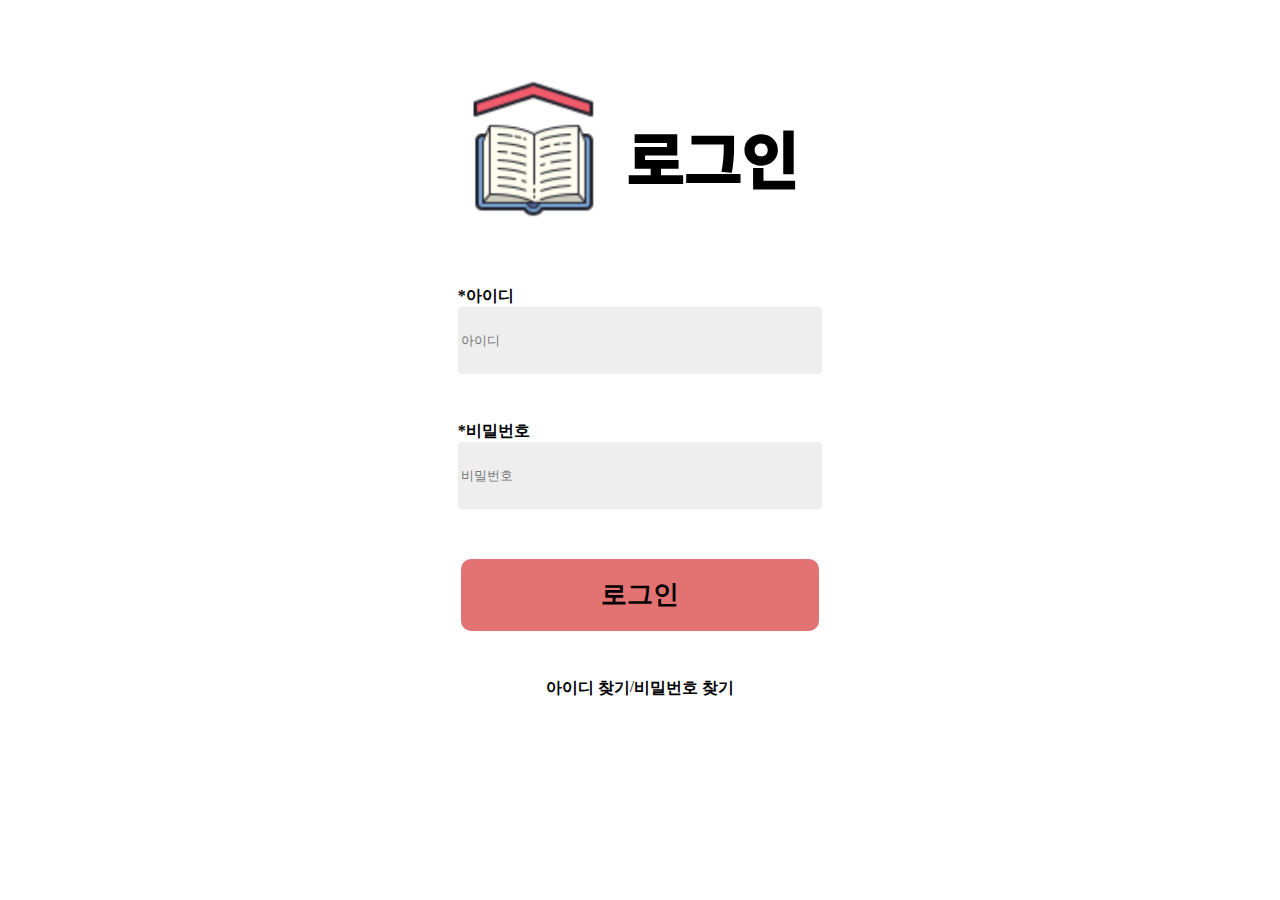
<file: index.html>
<!DOCTYPE html>
<html lang="en">
<head>
    <meta charset="UTF-8">
    <meta http-equiv="X-UA-Compatible" content="IE=edge">
    <meta name="viewport" content="width=device-width, initial-scale=1.0">
    <title>로그인</title>
    <link rel="stylesheet" href="style.css">
</head>
<body>
    
    <div class="logo">
        <img src="Group 1 (1).svg" class="title">
    </div>

    <div class="login">
        
        <form>
            <span><b>*아이디</b></span>    
            
            <input type="text" class="ShortFrame" name="아이디" placeholder="아이디">
            
        </form>
        
        <form>
            <span><b>*비밀번호</b></span>
            
            <input type="password" class="ShortFrame" name="비밀번호" placeholder="비밀번호">
            
        </form>
        <input type="button" value="로그인" class="id" style="border:none" >
        <span><a href="findid">아이디 찾기</a>/<a href="findpass">비밀번호 찾기</a></span>
    </div>

</body>
</html>
</file>
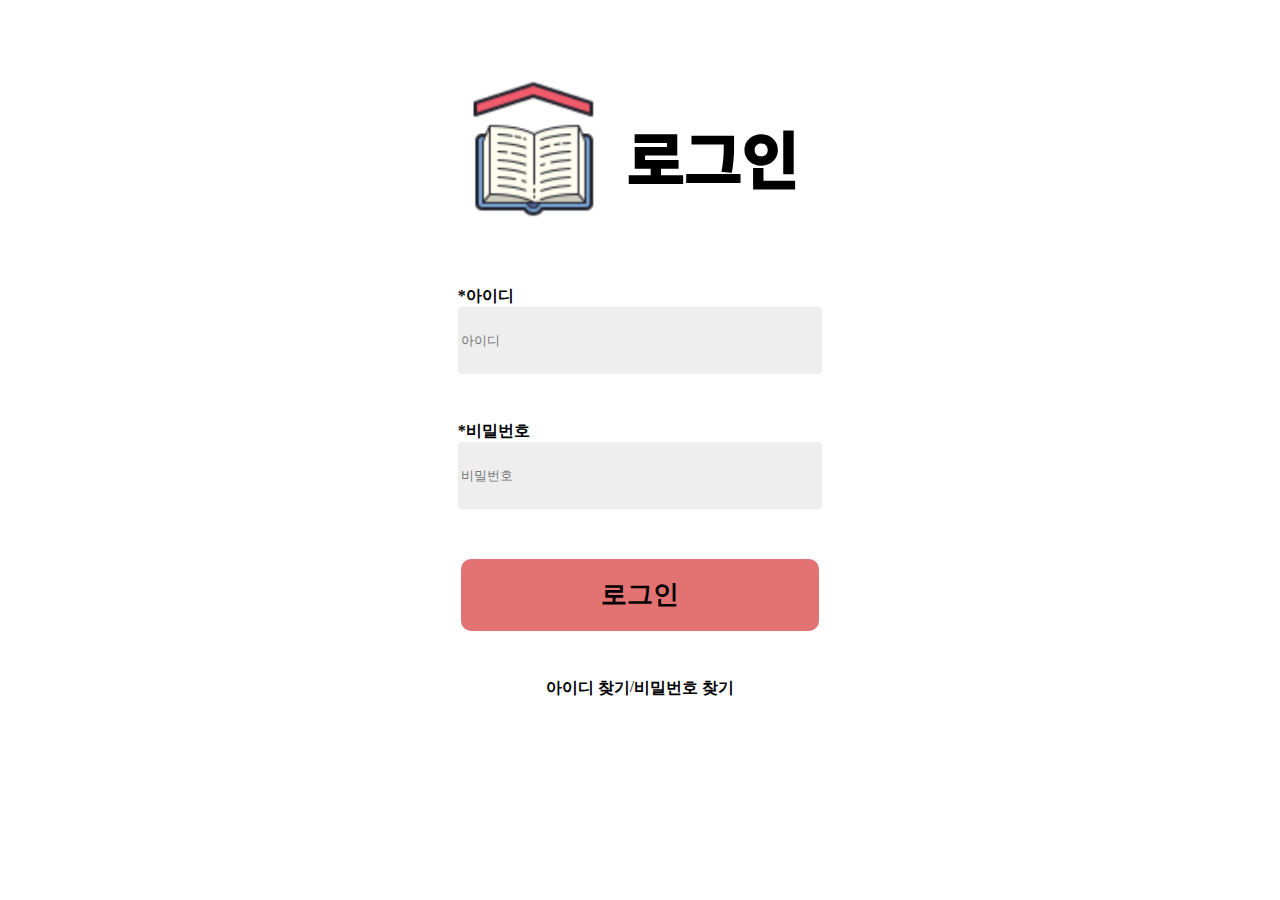
<file: login/index.html>
<!DOCTYPE html>
<html lang="en">
<head>
    <meta charset="UTF-8">
    <meta http-equiv="X-UA-Compatible" content="IE=edge">
    <meta name="viewport" content="width=device-width, initial-scale=1.0">
    <title>로그인</title>
    <link rel="stylesheet" href="../style.css">
</head>
<body>
    
    <div class="logo">
        <img src="../Group 1 (1).svg" class="title">
    </div>

    <div class="login">
        
        <form>
            <span><b>*아이디</b></span>    
            
            <input type="text" class="ShortFrame" name="아이디" placeholder="아이디">
            
        </form>
        
        <form>
            <span><b>*비밀번호</b></span>
            
            <input type="password" class="ShortFrame" name="비밀번호" placeholder="비밀번호">
            
        </form>
        <input type="button" value="로그인" class="id" style="border:none" >
        <span><a href="findid">아이디 찾기</a>/<a href="findpass">비밀번호 찾기</a></span>
    </div>

</body>
</html>
</file>
<file: style.css>
.logo{
    display: flex;
    justify-content: center;

}
.ShortFrame{
    width: 28vw;
    height: 7vh;
    background-color: #EFEEEE;
    border-radius: 3px;
    border: 1px solid #EFEEEE;

}

.login{
    display: flex;
    flex-direction: column;
    
    align-items: center;
    
}
.login form{
    display: flex;
    flex-direction: column;
    justify-content: center;
}

.id{
    margin-top: 50px;
    width: 28vw;
    height: 8vh;
    border-radius: 10px;
    background-color: #E37272;
    font-size: 26px;
    font-weight: bold;
    
}
.id{
    
    cursor:pointer;
}
form{
    display:flex;
    justify-content: center;
    
}
span{
    display:flex;
    margin-top: 47px;
    
}
.title{
    margin-top: 4%;
    width: 30vw;
    height: 20vh;
    
}
a {
    text-decoration: none;
    color: black;
    font-weight: bold;
  }
</file>
